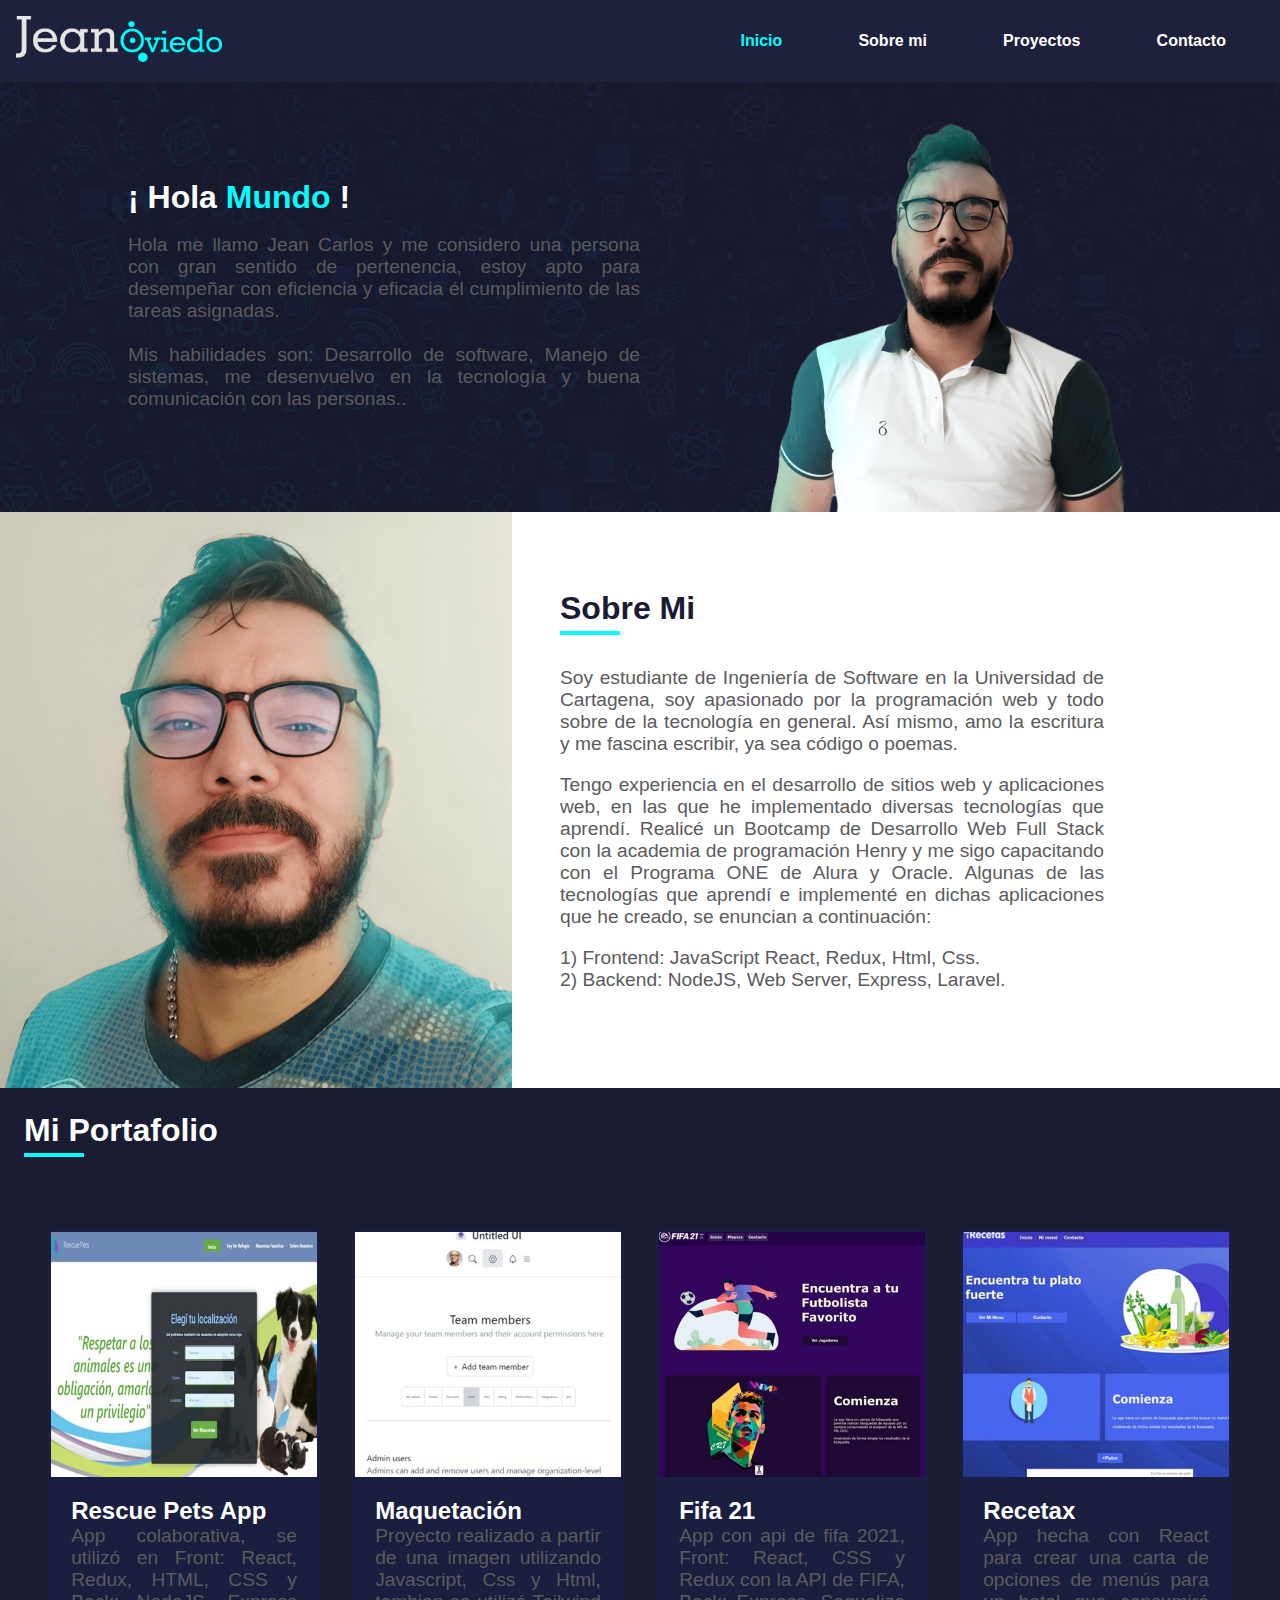
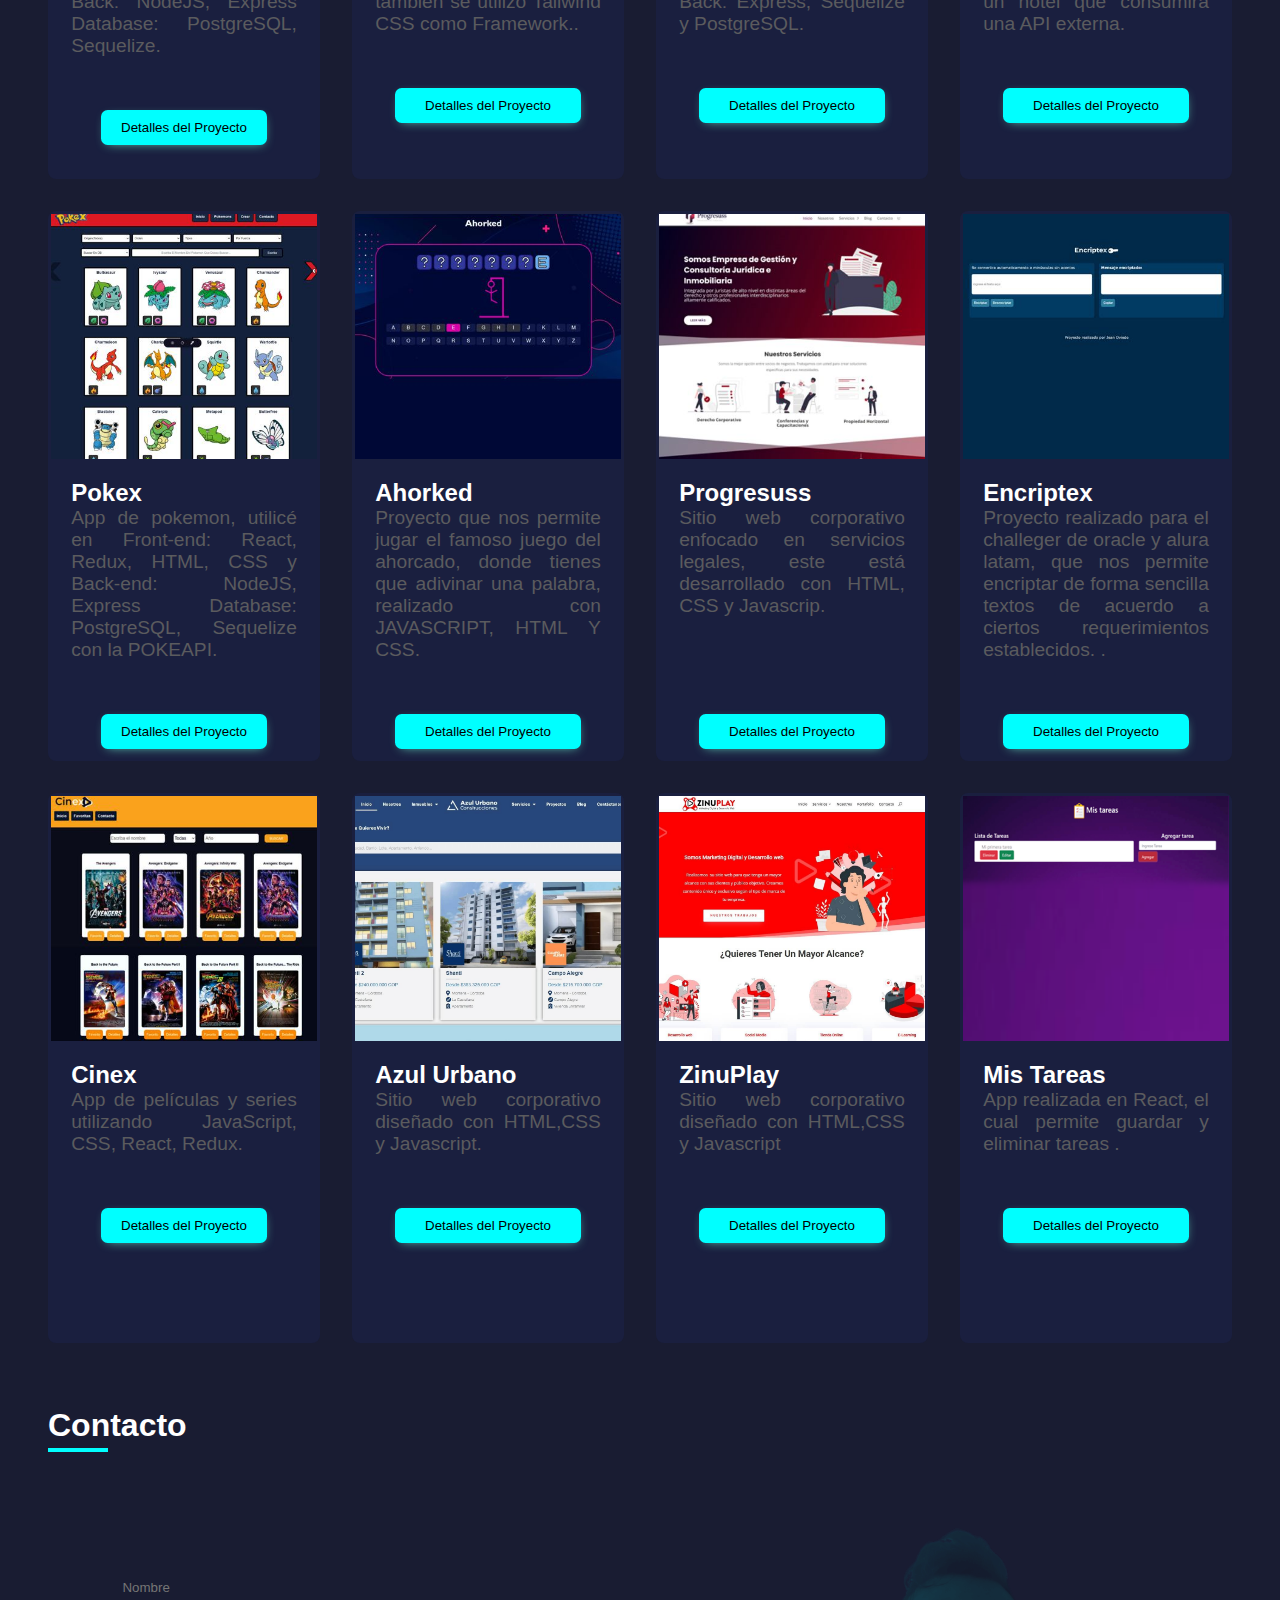
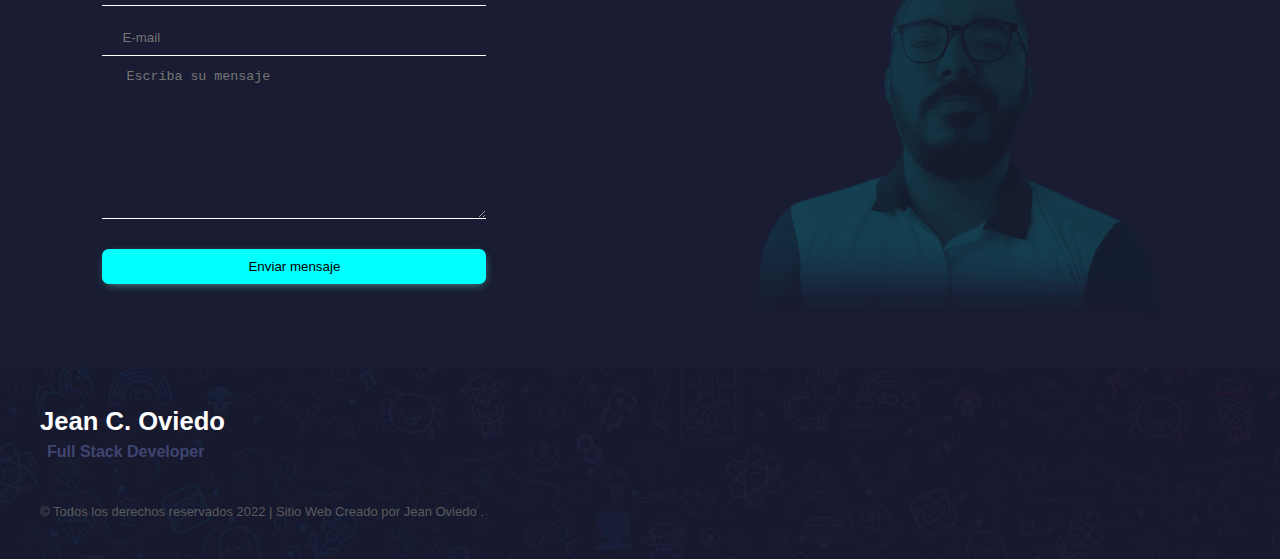
<file: index.html>
<!DOCTYPE html>
<html lang="en">
  <head>
    <meta charset="UTF-8" />
    <meta http-equiv="X-UA-Compatible" content="IE=edge" />
    <meta name="viewport" content="width=device-width, initial-scale=1.0" />
    <title>Portfolio - Jean Carlos Oviedo López</title>
    <link rel="stylesheet" href="css/styles.css" />
    <link
      rel="stylesheet"
      href="https://pro.fontawesome.com/releases/v5.10.0/css/all.css"
      integrity="sha384-AYmEC3Yw5cVb3ZcuHtOA93w35dYTsvhLPVnYs9eStHfGJvOvKxVfELGroGkvsg+p"
      crossorigin="anonymous"
    />
    <script src="https://ajax.googleapis.com/ajax/libs/jquery/1.11.2/jquery.min.js"></script>
    <script>
      $(function () {
        var pull = $("#pull");
        menu = $("nav ul");
        menuHeight = menu.height();

        $(pull).on("click", function (e) {
          e.preventDefault();
          menu.slideToggle();
        });
      });

      $(window).resize(function () {
        var w = $(window).width();
        if (w > 800 && menu.is(":hidden")) {
          menu.removeAttr("style");
        }
      });
    </script>
    <script>
      $(document).ready(function () {
        if (window.location.hash) {
          // The URL contains the hash sent when clicked on button
          $(".correo-enviado").show();
        }
      });
    </script>

    <style type="text/css">
      .hidden {
        display: none;
      }
      .visible {
        display: block;
      }
    </style>
    <link
      rel="stylesheet"
      href="https://use.fontawesome.com/releases/v5.15.3/css/all.css"
      integrity="sha384-SZXxX4whJ79/gErwcOYf+zWLeJdY/qpuqC4cAa9rOGUstPomtqpuNWT9wdPEn2fk"
      crossorigin="anonymous"
    />
  </head>
  <body>
    <div class="wrapper">
      <header>
        <nav class="navbar" id="navbar">
          <div class="brand">
            <img src="./img/logo.png" class="logo" alt="logo" />
          </div>
          <ul class="menu">
            <li><a href="#" class="active">Inicio</a></li>
            <li><a href="#sobre-mi">Sobre mi</a></li>
            <li><a href="#portafolio">Proyectos</a></li>
            <li><a href="#contacto">Contacto</a></li>
          </ul>
          <a id="pull" href="#"></a>
        </nav>
      </header>

      <main class="main" id="main">
        <div class="info-content">
          <h1>¡ Hola <span>Mundo </span>!</h1>
          <br />

          <p>
            Hola me llamo Jean Carlos y me considero una persona con gran
            sentido de pertenencia, estoy apto para desempeñar con eficiencia y
            eficacia él cumplimiento de las tareas asignadas. <br /><br />Mis
            habilidades son: Desarrollo de software, Manejo de sistemas, me
            desenvuelvo en la tecnología y buena comunicación con las personas..
          </p>
          <!-- <div class="hoja-de-vida" id="hoja-de-vida">
            <a download href="JeanOviedo.pdf"
              ><button class="download-cv">
                Descargar Hoja de vida con Soportes
              </button></a
            >
          </div> -->
        </div>
        <img
          src="img/pexels-photo-1516680-removebg-preview.png"
          alt="Jean Oviedo"
          id="jean"
          class="jean"
        />
      </main>
    </div>
    <div class="about" id="sobre-mi">
      <img src="img/about.png" alt="hola" id="jean2" />

      <div class="about-info">
        <h2>Sobre Mi</h2>
        <div class="divider"></div>
        <p>
          Soy estudiante de Ingeniería de Software en la Universidad de
          Cartagena, soy apasionado por la programación web y todo sobre de la
          tecnología en general. Así mismo, amo la escritura y me fascina
          escribir, ya sea código o poemas.
        </p>
        <p>
          Tengo experiencia en el desarrollo de sitios web y aplicaciones web,
          en las que he implementado diversas tecnologías que aprendí.
          Realicé un Bootcamp de Desarrollo Web Full Stack con la
          academia de programación Henry y me sigo capacitando con el Programa ONE de Alura y Oracle. Algunas de las tecnologías que aprendí
          e implementé en dichas aplicaciones que he creado, se enuncian a
          continuación:
        </p>
        <p>
          1) Frontend: JavaScript React, Redux, Html, Css.<br />
          2) Backend: NodeJS, Web Server, Express, Laravel.
          <!-- Bootstrap. 2) Backend: NodeJS, Express, PostgreSQL, Sequalize,
          MongoDB.(En ) -->
        </p>

        <!-- <a download href="#"><button class="download-cv">Leer más</button></a> -->
      </div>
    </div>

    <div class="porfolio" id="portafolio">
      <div class="porfolio-head">
        <h2>Mi Portafolio</h2>
        <div class="divider"></div>
      </div>

<!--contenedor 4 proyectos-->
<div class="container">
  <!--primer PROYECTO-->
  <div class="card">
    <div class="card-image-rescue"></div>
    <div class="card-title">
      <h2>Rescue Pets App</h2>
      <p>App colaborativa, se utilizó en Front: React, Redux, HTML, CSS y
        Back: NodeJS, Express Database: PostgreSQL, Sequelize.
      </p>
    </div>
    <div class="card-proyect-links">
      <a href="https://github.com/andresguaita/frontend-rescue-pets"
        ><i class="fab fa-github"></i
      ></a>
      <a href="https://www.youtube.com/watch?v=KwE2cDZ62IA"
        ><i class="fas fa-globe-americas"></i
      ></a>
      <a target="_blank" href="https://www.youtube.com/watch?v=KwE2cDZ62IA"
        ><i class="fas fa-code"></i
      ></a>
    </div>
    <div class="proyecto-conten-detalles">
      <button
        class="royect-details proyecto-boton"
        onclick=" window.open('https://www.youtube.com/watch?v=KwE2cDZ62IA','_blank')"
      >
        Detalles del Proyecto
      </button>
    </div>
  </div>
  <!--SEGUNDO PROYECTO-->
  <div class="card">
    <div class="card-image-maq"></div>
    <div class="card-title">
      <h2>Maquetación</h2>
      <p>
        Proyecto realizado a partir de una imagen utilizando  Javascript, Css y Html, tambien se utilizó Tailwind CSS como Framework..
      </p>
    </div>
    <div class="card-proyect-links">
      <a href="https://github.com/JeanOviedo/Frontend-Maquetacion"
        ><i class="fab fa-github"></i
      ></a>
      <a href="https://github.com/JeanOviedo/Frontend-Maquetacion"
        ><i class="fas fa-globe-americas"></i
      ></a>
      <a target="_blank" href="https://jeanoviedo.github.io/Frontend-Maquetacion/"
        ><i class="fas fa-code"></i
      ></a>
    </div>
    <div class="proyecto-conten-detalles">
      <button class="proyect-details proyecto-boton">
        <a target="_blank" href="https://github.com/JeanOviedo/Frontend-Maquetacion"
          >Detalles del Proyecto</a
        >
      </button>
    </div>
  </div>
  <!-- FIN SEGUNDO PROYECTO-->

  <!--TERCER PROYECTO-->
  <div class="card">
    <div class="card-image-fifa"></div>
    <div class="card-title">
      <h2>Fifa 21</h2>
      <p>
        App con api de fifa 2021, Front: React, CSS y Redux con la API de FIFA, Back: Express, Sequelize y PostgreSQL.<br />
      </p>
    </div>
    <div class="card-proyect-links">
      <a href="https://github.com/JeanOviedo/Fifa"
      ><i class="fab fa-github"></i
    ></a>
    <a href="https://github.com/JeanOviedo/Fifa"
      ><i class="fas fa-globe-americas"></i
    ></a>
    <a target="_blank" href="https://github.com/JeanOviedo/Fifa"
      ><i class="fas fa-code"></i
    ></a>
    </div>
    <div class="proyecto-conten-detalles">
      <button class="proyect-details proyecto-boton">
        <a target="_blank" href="https://github.com/JeanOviedo/Fifa"
          >Detalles del Proyecto</a
        >
      </button>
    </div>
  </div>
  <!-- FIN TERCER PROYECTO-->
  <!--CUARTO PROYECTO-->
  <div class="card">
    <div class="card-image-rece"></div>
    <div class="card-title">
      <h2>Recetax
      </h2>
      <p>
        App hecha con React para crear una carta de opciones de menús para un hotel que consumirá una API externa.
      </p>
    </div>
    <div class="card-proyect-links">
      <a
        href="https://github.com/JeanOviedo/Recetax"
        target="_blank"
        ><i class="fab fa-github"></i
      ></a>
      <a target="_blank" href="https://github.com/JeanOviedo/Recetax"><i class="fas fa-globe-americas"></i></a>
      <a
        target="_blank"
        href="https://github.com/JeanOviedo/Recetax/"
        ><i class="fas fa-code"></i
      ></a>
    </div>
    <div class="proyecto-conten-detalles">
      <button class="proyect-details proyecto-boton">
        <a
          target="_blank"
          href="https://github.com/JeanOviedo/Recetax"
          >Detalles del Proyecto</a
        >
      </button>
    </div>
  </div>
  <!-- FIN cuarto  PROYECTO-->
</div>
 <!-- fin contenedor 4 proyectos-->



 <!--contenedor 4 proyectos-->
      <div class="container">
        <!--primer PROYECTO-->
        <div class="card">
          <div class="card-image-pokex"></div>
          <div class="card-title">
            <h2>Pokex</h2>
            <p>
              App de pokemon, utilicé en Front-end: React, Redux, HTML, CSS y
              Back-end: NodeJS, Express Database: PostgreSQL, Sequelize con la
              POKEAPI.
            </p>
          </div>
          <div class="card-proyect-links">
            <a href="https://github.com/JeanOviedo/Pokex"
              ><i class="fab fa-github"></i
            ></a>
            <a href="https://github.com/JeanOviedo/Pokex"
              ><i class="fas fa-globe-americas"></i
            ></a>
            <a target="_blank" href="https://github.com/JeanOviedo/Pokex"
              ><i class="fas fa-code"></i
            ></a>
          </div>
          <div class="proyecto-conten-detalles">
            <button
              class="royect-details proyecto-boton"
              onclick=" window.open('https://github.com/JeanOviedo/Pokex','_blank')"
            >
              Detalles del Proyecto
            </button>
          </div>
        </div>
        <!--SEGUNDO PROYECTO-->
        <div class="card">
          <div class="card-image-ahorked"></div>
          <div class="card-title">
            <h2>Ahorked</h2>
            <p>
              Proyecto que nos permite jugar el famoso juego del ahorcado, donde
              tienes que adivinar una palabra, realizado con JAVASCRIPT, HTML Y
              CSS.
            </p>
          </div>
          <div class="card-proyect-links">
            <a href="https://github.com/JeanOviedo/Ahorked"
              ><i class="fab fa-github"></i
            ></a>
            <a href="https://jeanoviedo.github.io/Ahorked/"
              ><i class="fas fa-globe-americas"></i
            ></a>
            <a target="_blank" href="https://github.com/JeanOviedo/Ahorked"
              ><i class="fas fa-code"></i
            ></a>
          </div>
          <div class="proyecto-conten-detalles">
            <button class="proyect-details proyecto-boton">
              <a target="_blank" href="https://github.com/JeanOviedo/Ahorked"
                >Detalles del Proyecto</a
              >
            </button>
          </div>
        </div>
        <!-- FIN SEGUNDO PROYECTO-->

        <!--TERCER PROYECTO-->
        <div class="card">
          <div class="card-image-progresuss"></div>
          <div class="card-title">
            <h2>Progresuss</h2>
            <p>
              Sitio web corporativo enfocado en servicios legales, este está
              desarrollado con HTML, CSS y Javascrip.<br /><br /><br />
            </p>
          </div>
          <div class="card-proyect-links">
            <a target="_blank" href="https://www.legalprogresuss.com.co//"
              ><i class="fas fa-globe-americas"></i
            ></a>
          </div>
          <div class="proyecto-conten-detalles">
            <button class="proyect-details proyecto-boton">
              <a target="_blank" href="https://www.legalprogresuss.com.co/"
                >Detalles del Proyecto</a
              >
            </button>
          </div>
        </div>
        <!-- FIN TERCER PROYECTO-->
        <!--CUARTO PROYECTO-->
        <div class="card">
          <div class="card-image-encriptex"></div>
          <div class="card-title">
            <h2>Encriptex
            </h2>
            <p>
              Proyecto realizado para el challeger de oracle y alura latam, que
              nos permite encriptar de forma sencilla textos de acuerdo a
              ciertos requerimientos establecidos. .
            </p>
          </div>
          <div class="card-proyect-links">
            <a
              href="https://github.com/JeanOviedo/Encriptex"
              target="_blank"
              ><i class="fab fa-github"></i
            ></a>
            <a target="_blank" href="https://jeanoviedo.github.io/Encriptex/"><i class="fas fa-globe-americas"></i></a>
            <a
              target="_blank"
              href="https://jeanoviedo.github.io/Encriptex/"
              ><i class="fas fa-code"></i
            ></a>
          </div>
          <div class="proyecto-conten-detalles">
            <button class="proyect-details proyecto-boton">
              <a
                target="_blank"
                href="https://github.com/JeanOviedo/Encriptex"
                >Detalles del Proyecto</a
              >
            </button>
          </div>
        </div>
        <!-- FIN cuarto  PROYECTO-->
      </div>
       <!-- fin contenedor 4 proyectos-->

      <!-- division...................-->

      <div class="container">
        <!--primer PROYECTO-->
        <div class="card">
          <div class="card-image-cinex"></div>
          <div class="card-title">
            <h2>Cinex</h2>
            <p>
              App de películas y series utilizando JavaScript, CSS, React,
              Redux.
            </p>
          </div>
          <div class="card-proyect-links">
            <a href="https://github.com/JeanOviedo/Cinex"
              ><i class="fab fa-github"></i
            ></a>
            <a href="https://jeanoviedo.github.io/Cinex/"
              ><i class="fas fa-globe-americas"></i
            ></a>
            <a target="_blank" href="https://github.com/JeanOviedo/Cinex"
              ><i class="fas fa-code"></i
            ></a>
          </div>
          <div class="proyecto-conten-detalles">
            <button
              class="royect-details proyecto-boton"
              onclick=" window.open('hhttps://github.com/JeanOviedo/Cinex','_blank')"
            >
              Detalles del Proyecto
            </button>
          </div>
        </div>
        <!--SEGUNDO PROYECTO-->
        <div class="card">
          <div class="card-image-azul"></div>
          <div class="card-title">
            <h2>Azul Urbano</h2>
            <p>Sitio web corporativo diseñado con HTML,CSS y Javascript.</p>
          </div>
          <div class="card-proyect-links">
            <a target="_blank" href="http://azulurbano.com/"
              ><i class="fas fa-globe-americas"></i
            ></a>
          </div>
          <div class="proyecto-conten-detalles">
            <button class="proyect-details proyecto-boton">
              <a target="_blank" href="http://azulurbano.com/"
                >Detalles del Proyecto</a
              >
            </button>
          </div>
        </div>
        <!-- FIN SEGUNDO PROYECTO-->

        <!--TERCER PROYECTO-->
        <div class="card">
          <div class="card-image-zinu"></div>
          <div class="card-title">
            <h2>ZinuPlay</h2>
            <p>Sitio web corporativo diseñado con HTML,CSS y Javascript</p>
          </div>
          <div class="card-proyect-links">
            <a target="_blank" href="https://zinuplay.com/"
              ><i class="fas fa-globe-americas"></i
            ></a>
          </div>
          <div class="proyecto-conten-detalles">
            <button class="proyect-details proyecto-boton">
              <a target="_blank" href="https://zinuplay.com"
                >Detalles del Proyecto</a
              >
            </button>
          </div>
        </div>
        <!-- FIN TERCER PROYECTO-->
        <!--CUARTO PROYECTO-->
        <div class="card">
          <div class="card-image-mistareas"></div>
          <div class="card-title">
            <h2>Mis Tareas</h2>
            <p>
              App realizada en React, el cual permite guardar y eliminar tareas
              .
            </p>
          </div>
          <div class="card-proyect-links">
            <a
              href="https://github.com/JeanOviedo/MisTareasReact"
              target="_blank"
              ><i class="fab fa-github"></i
            ></a>
            <a target="_blank" href=""><i class="fas fa-globe-americas"></i></a>
            <a
              target="_blank"
              href="https://github.com/JeanOviedo/MisTareasReact"
              ><i class="fas fa-code"></i
            ></a>
          </div>
          <div class="proyecto-conten-detalles">
            <button class="proyect-details proyecto-boton">
              <a
                target="_blank"
                href="https://github.com/JeanOviedo/MisTareasReact"
                >Detalles del Proyecto</a
              >
            </button>
          </div>
        </div>
        <!-- FIN octavo PROYECTO-->
      </div>
    </div>

    <!-- Inicio contacto-->
    <div class="contacto" id="contacto">
      <div class="contacto-head">
        <h2>Contacto</h2>
        <div class="divider"></div>
        <div class="contacto-contenedor">
          <img src="./img/img-opacity50.png" alt="imagen" />
          <div class="contacto-formulario">
            <form
              action="https://formsubmit.co/jeanoviedolopez@gmail.com"
              method="post"
              class="form"
            >
              <input
                type="hidden"
                name="_next"
                value="https://jeanoviedo.com/#correo-enviado"
              />
              <input name="name" type="text" placeholder="Nombre" required/>
              <input name="email" type="email" placeholder="E-mail" required />
              <textarea
                name="message"
                placeholder="   Escriba su mensaje"
              required ></textarea>
              <button type="submit" class="proyect-details proyecto-boton">
                Enviar mensaje
              </button>
              <div class="correo-enviado" id="correo-enviado">
                <br />
                <h3>¡Muchas gracias el mensaje fue enviado!</h3>
                <br />
              </div>
            </form>
          </div>
        </div>
      </div>
    </div>
    <!-- FIN contacto-->

    <footer class="footer">
      <div class="footer-contenido">
        <h2>Jean C. Oviedo</h2>
        <h5>Full Stack Developer</h5>
      </div>
      <div class="redes">
        <a href="https://github.com/JeanOviedo" target="_blank"
          ><i class="fab fa-github fa-lg"></i>
        </a>
        <a href="https://www.linkedin.com/in/jean-oviedo/" target="_blank"
          ><i class="fas fa-globe-americas fa-lg"></i>
        </a>
        <a href="" target="_blank"
          ><i class="fab fa-facebook-square fa-lg"></i>
        </a>
        <a href="https://www.linkedin.com/in/jean-oviedo/" target="_blank"
          ><i class="fab fa-linkedin fa-lg"></i>
        </a>
        <a href="#" target="_blank"><i class="fab fa-youtube fa-lg"></i></a>
      </div>
      <br />
      <p>
        © Todos los derechos reservados 2022 | Sitio Web Creado por Jean Oviedo
        .
      </p>
    </footer>
  </body>
</html>
</file>
<file: css/styles.css>
@import url("https://fonts.googleapis.com/css2?family=Cabin:wght@100;700&display=swap");

* {
  margin: 0;
  padding: 0;
  box-sizing: border-box;
}

body {
  font-family: "Montserrat", sans-serif;
  overflow-x: hidden;
}

.wrapper {
  width: 100vw;
  height: 40vw;
  background-color: #191c32;
  color: #fff;
  overflow: hidden;
  background-image: url(../img/walp.jpg);
  background-size: cover;
}

.porfolio {
  width: 100%;
  height: 80%;
  background-color: #191c32;
  color: #fff;
  overflow: hidden;
}

.form {
  display: flex;
  flex-direction: column;
  width: 30vw;
  margin-top: 2em;
}

.form input {
  padding: 10px 20px;
  margin-bottom: 1em;
  background: none;
  border: none;
  border-bottom: 1px solid #fff;
  color: #fff;
}

.form textarea {
  height: 150px;
  background: none;
  margin-bottom: 1em;
  background: none;
  border: none;
  border-bottom: 1px solid #fff;
  color: #fff;
}

.contacto {
  width: 100%;
  height: 38em;
  background-color: #191c32;
  color: #fff;
  padding: 3em;
  overflow: hidden;
}
.contacto-contenedor {
  padding: 1.9em;
  margin: 0 auto;
}
.contacto-formulario {
  padding: 1.5em;
  margin: 0 auto;
  float: left;
}
.contacto-contenedor img {
  width: 45%;
  bottom: 0;
  top: 9px;
  float: right;
}
.contacto-head h2 {
  font-size: 2em;
}

.jean {
  width: 70% !important;
  position: relative;
  left: 128px;
  top: 110px;
}

.navbar {
  display: flex;
  justify-content: space-between;
  padding: 1em;
  background-color: #1d213b;
  position: fixed;
  width: 100%;
  z-index: 1;
}

.brand {
  margin-top: -7;
}

.brand span {
  color: aqua;
}

.menu {
  display: flex;
  width: 45%;
  justify-content: space-around;
  margin-top: 1em;
}

.menu li {
  list-style: none;
}

.menu a {
  color: white;
  text-decoration: none;
  padding: 10px 10px;
  font-weight: bold;
}

.menu .active {
  color: aqua;
}

.menu a:hover {
  background-color: rgb(255, 255, 255);
  color: #191c32;
  transition: ease-in 0.3s;
  font-weight: bold;
  border-radius: 0.5em;
  z-index: 2;
  padding: 8px;
}

.main {
  top: 550px !important;
  margin: 0 auto;
  width: 80%;
  height: 90%;
  display: grid;
  grid-template-columns: repeat(2, 1fr);
  align-items: center;
}

p {
  font-size: 1.2em;
  color: #5b5b5e;
  text-align: justify;
}
h1 {
  font-size: 2em;
}

span {
  color: aqua;
}

.download-cv {
  padding: 10px 20px;
  background-color: aqua;
  border: none;
  border-radius: 0.5em;
  margin-top: 16px;
  cursor: pointer;
  box-shadow: 1px 3px 11px -5px rgba(102, 231, 200, 49);
}

.proyecto-boton {
  padding: 10px 20px;
  background-color: aqua;
  border: none;
  border-radius: 0.5em;
  margin-top: 17px !important;
  cursor: pointer;
  box-shadow: 1px 3px 11px -5px rgba(102, 231, 200, 49);
}

.proyecto-boton:hover {
  background-color: #fff;
  box-shadow: none;
}
.download-cv:hover {
  background-color: #fff;
  box-shadow: none;
}

.main img {
  width: 380px;
  border: 0px solid aqua;
}

.about {
  display: grid;
  grid-template-columns: repeat(10, 1fr);
  width: 100vw;
  align-items: center;
}
.about img {
  width: 100%;
  grid-column: 1/5;
}
.about-info {
  grid-column: 5/10;
  padding: 3em;
}

.about-info h2 {
  font-size: 2em;
  color: #191c32;
}

.divider {
  height: 4px;
  width: 60px;
  background-color: aqua;
  margin-top: 4px;
  margin-bottom: 2em;
}

.about p {
  margin-bottom: 1em;
}

.porfolio-head {
  width: 100vw;
  padding: 1.5em;
}
.porfolio-head h2 {
  font-size: 2em;
}

.portfolio {
  width: 100%;
  height: 95%;
  margin: 0 auto;
  display: flex;
  justify-content: center;
}

.logo {
  width: 35%;
}
.container {
  width: 95vw;
  margin: 0 auto;
  display: flex;
  justify-content: center;
  background-color: #191c32;
}

.card {
  width: 100%;
  background-color: #1a1f3f;
  height: 550px;
  padding: 0.2em;
  border-radius: 0.5em;
  margin: 1em;
}

.correo-enviado {
  display: none;
}


.card-image-cinex:hover {
  transform: scale(1.1);
}

.card-image-pokex:hover {
  transform: scale(1.1);
}

.card-image-ahorked:hover {
  transform: scale(1.1);
}
.card-image-progresuss:hover {
  transform: scale(1.1);
}
.card-image-zinu:hover {
  transform: scale(1.1);
}
.card-image-azul:hover {
  transform: scale(1.1);
}
.card-image-mistareas:hover {
  transform: scale(1.1);
}

.card-image-encriptex:hover {
  transform: scale(1.1);
}

.card-image-rescue:hover {
  transform: scale(1.1);
}

.card-image-maq:hover {
  transform: scale(1.1);
}
.card-image-fifa:hover {
  transform: scale(1.1);
}

.card-image-rece:hover {
  transform: scale(1.1);
}
.card-image {
  width: 100%;
  height: 45%;
  background-image: url(../img/2-original.png);
  background-size: cover;
  border-radius: 2em;
}

.card-image-cinex {
  transition: transform 0.2s;

  width: 100%;
  height: 45%;
  background-image: url(../img/capturacinex.jpg);
  background-size: cover;
  align-items: center;
  align-content: center;
  background-position: 25% 25%;
}


.card-image-rece {
  transition: transform 0.2s;

  width: 100%;
  height: 45%;
  background-image: url(../img/rece.jpg);
  background-size: cover;
  align-items: center;
  align-content: center;
  background-position: 25% 25%;
}

.card-image-maq{
  transition: transform 0.2s;

  width: 100%;
  height: 45%;
  background-image: url(../img/maq.jpg);
  background-size: cover;
  align-items: center;
  align-content: center;
  background-position: 25% 25%;
}


.card-image-fifa{
  transition: transform 0.2s;

  width: 100%;
  height: 45%;
  background-image: url(../img/fifa.jpg);
  background-size: cover;
  align-items: center;
  align-content: center;
  background-position: 25% 25%;
}
.card-image-progresuss {
  transition: transform 0.2s;

  width: 100%;
  height: 45%;
  background-image: url(../img/capturaprogresuss.jpg);
  background-size: cover;
  align-items: center;
  align-content: center;
  background-position: 25% 25%;
}

.card-image-rescue {
  transition: transform 0.2s;

  width: 100%;
  height: 45%;
  background-image: url(../img/rescupets.jpg);
  background-size: cover;
  align-items: center;
  align-content: center;
  background-position: 25% 25%;
}


.card-image-encriptex{
  transition: transform 0.2s;

  width: 100%;
  height: 45%;
  background-image: url(../img/encriptex.jpg);
  background-size: cover;
  align-items: center;
  align-content: center;
  background-position: 25% 25%;
}



.card-image-ahorked{
  transition: transform 0.2s;

  width: 100%;
  height: 45%;
  background-image: url(../img/capturahorked.jpg);
  background-size: cover;
  align-items: center;
  align-content: center;
  background-position: 25% 25%;
}



.card-image-pokex {
  transition: transform 0.2s;

  width: 100%;
  height: 45%;
  background-image: url(../img/capturapokex.jpg);
  background-size: cover;
  align-items: center;
  align-content: center;
  background-position: 25% 25%;
}


.card-image-azul {
  transition: transform 0.2s;

  width: 100%;
  height: 45%;
  background-image: url(../img/azulurbano.jpg);
  background-size: cover;
  align-items: center;
  align-content: center;
  background-position: center 45%;
}

a {
  color: #000000;
  text-decoration: none;
}
.card-image-zinu {
  transition: transform 0.2s;

  width: 100%;
  height: 45%;
  background-image: url(../img/zinuplay.jpg);
  background-size: cover;
  align-items: center;
  align-content: center;
  background-position: center 45%;
}

.card-image-mistareas {
  width: 100%;
  height: 45%;
  background-image: url(../img/mistareas.png);
  background-size: cover;
  background-position: 25% 45%;
}

a#pull {
  display: none;
}

.card-title {
  padding: 20px;
}

.card-proyect-links {
  display: flex;
  justify-content: space-evenly;
}
.proyect-links a {
  color: #fff;
  text-decoration: none;
}
.redes {
  justify-content: space-evenly;
  color: #fff;
}

.redes a {
  color: #ffffff;
  text-decoration: none;
  padding: 5px;
}

.redes a:hover {
  color: aqua;
  text-decoration: none;
  transition: ease-in 0.4s;
}
.proyect-links i {
  font-size: 1.5em;
}

.card .proyect-details {
  margin: 1em;
  width: 70%;
  margin: 0 auto;
  align-self: center;
}
.proyect-details a {
  text-decoration: none;
}
.proyecto-conten-detalles {
  display: flex;
  width: 100%;
  justify-content: center;
  margin-top: 1em;
}

.footer {
  display: flex;
  background-color: #1d213b;
  flex-direction: column;
  padding: 40px;
  width: 100vw;
  height: 100%;
  background-image: url(../img/walp.jpg);
  background-size: cover;
}

.footer-contenido h2 {
  font-size: 1.6em;
  color: #fff;
}
.footer-contenido h5 {
  font-size: 1em;
  padding: 7px;
  color: #3f4570;
}
.footer p {
  font-size: 13px;
  align-items: center;
  align-content: center;
  justify-content: center;
}

@media only screen and (max-width: 950px) {
  .main img {
    width: 200px;
    border: 0px solid aqua;
  }

  .main {
    margin: 0 auto;
    width: 100%;
    height: 110%;
    display: grid;
    grid-template-columns: auto;
    align-self: center;
    padding: 40px;
  }

  .wrapper {
    width: 100vw;
    height: 112vw;
    background-color: #191c32;
    color: #fff;
    align-items: center;
    align-self: center;
  }

  .porfolio {
    width: 100%;
    height: 120% !important;
    background-color: #191c32;
    color: #fff;
    align-items: center;
    align-self: center;
  }

  .card {
    width: 90%;
    height: 50%;
    background-color: #1a1f3f;
    height: 350px;
    padding: 0.2em;
    border-radius: 0.5em;
    border: 6px solid #191c32;
  }

  .navbar {
    border-bottom: 0;
    height: auto;
  }

  .navbar ul {
    display: none;
    height: auto;
    width: 60%;
  }

  .nav li {
    width: 50%;
    float: right;
  }

  .nav a {
    text-align: left;
    width: 80%;
    text-indent: 25px;
    text-decoration: none;
  }

  .menu a {
    color: white;
    text-decoration: none;
  }

  .menu a:hover {
    background-color: rgb(255, 255, 255);
    color: #191c32;
    font-weight: bold;
    border-radius: 0.4em;
  }

  .navbar a#pull {
    display: block;
    width: 1%;
    position: relative;
  }

  #jean {
    display: none;
  }
  .navbar a#pull:after {
    content: "";

    background: url(../img/nav-icon.png) no-repeat;
    width: 30px;
    height: 30px;
    display: inline-block;
    position: absolute;
    right: 15px;
    top: 10px;
  }

  h2 {
    font-size: 1em;
  }
  h1 {
    font-size: 1.5em;
  }

  .container {
    width: 90%;
    margin: 18x;
    display: grid;
    justify-content: center;
    background-color: #191c32;
  }

  .container p {
    font-size: 11px;
  }

  .about {
    width: 250vw;
    align-items: center;
  }

  .about-info {
    grid-column: 1/5;
    padding: 2em;
  }
  .logo {
    width: 30%;
  }
  p {
    font-size: 1em;
    color: #5b5b5e;
  }

  .contacto {
    width: 100vw;
    height: 35% !important;
    background-color: #191c32;
    color: #fff;
  }

  .contacto-formulario {
    width: 100%;
    padding: 0em;
  }
  .contacto-contenedor img {
    width: 98%;
    bottom: 0;
    top: 9px;
    float: none;
    align-items: center !important;
  }

  .form input {
    margin-bottom: 1em;
    background: none;
    border: none;
    border-bottom: 1px solid #fff;
    color: #fff;
    width: 200% !important;
    height: 50px !important;
  }

  .form textarea {
    width: 200% !important;
    height: 150px;
    background: none;
    margin-bottom: 1em;
    background: none;
    border: none;
    border-bottom: 1px solid #fff;
    color: #fff;
  }
}
</file>
